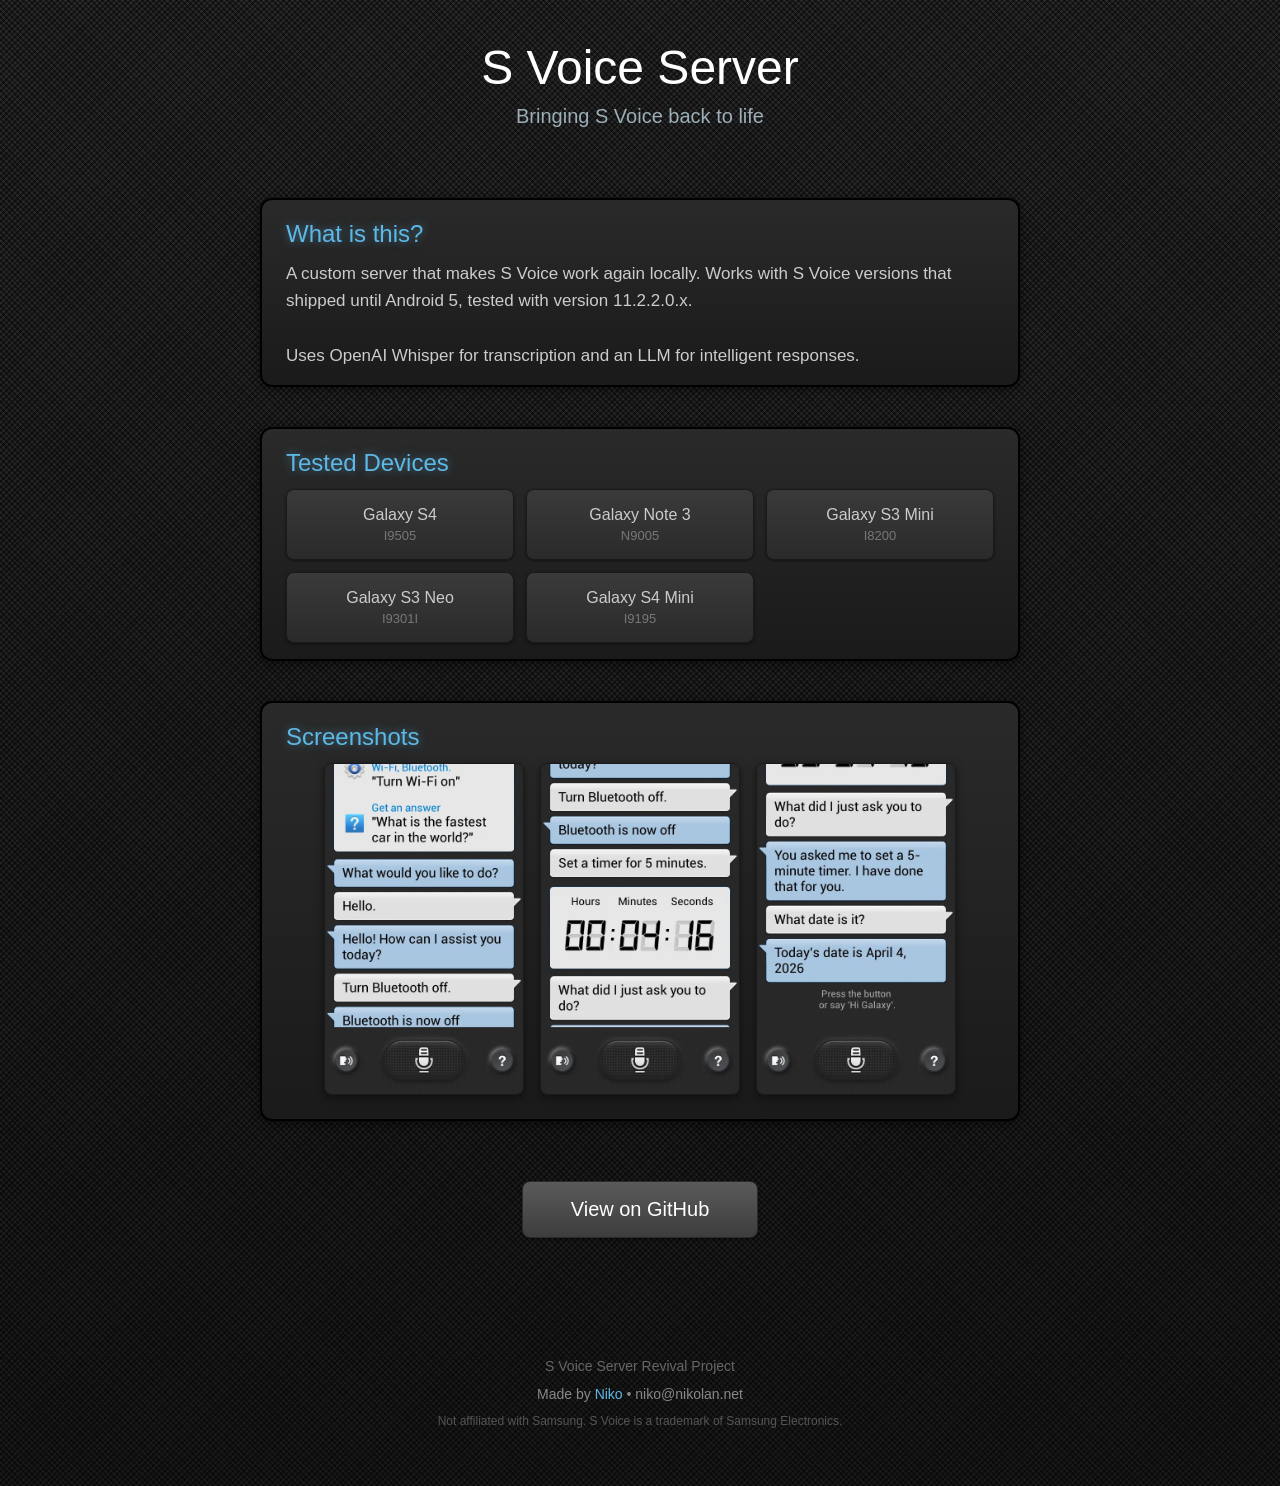
<file: docs/index.html>
<!DOCTYPE html>
<html lang="en">
<head>
    <meta charset="UTF-8">
    <meta name="viewport" content="width=device-width, initial-scale=1.0">
    <title>S Voice Server - Revival Project</title>
    <meta name="description" content="Bring S Voice back to life with local AI. Works with Galaxy S3, S4, Note 3 and more.">
    <link rel="stylesheet" href="styles.css">
    
    <meta property="og:title" content="S Voice Revival Project">
    <meta property="og:description" content="Bring S Voice back to life with local AI. Works with Galaxy S3, S4, Note 3 and more.">
    <meta property="og:url" content="https://svoice.nikolan.net/">
    <meta property="og:type" content="website">
    <meta name="theme-color" content="#1E90FF">
</head>
<body>
    <div class="container">
        <header>
            <h1>S Voice Server</h1>
            <p class="tagline">Bringing S Voice back to life</p>
        </header>

        <main>
            <section class="content-card">
                <h2>What is this?</h2>
                <p>A custom server that makes S Voice work again locally. Works with S Voice versions that shipped until Android 5, tested with version 11.2.2.0.x.<br><br>Uses OpenAI Whisper for transcription and an LLM for intelligent responses.</p>
            </section>

            <section class="content-card">
                <h2>Tested Devices</h2>
                <div class="device-grid">
                    <div class="device-item">Galaxy S4 <span class="model-number">I9505</span></div>
                    <div class="device-item">Galaxy Note 3 <span class="model-number">N9005</span></div>
                    <div class="device-item">Galaxy S3 Mini <span class="model-number">I8200</span></div>
                    <div class="device-item">Galaxy S3 Neo <span class="model-number">I9301I</span></div>
                    <div class="device-item">Galaxy S4 Mini <span class="model-number">I9195</span></div>
                </div>
            </section>

            <section class="content-card">
                <h2>Screenshots</h2>
                <div class="screenshots">
                    <img src="scr1.webp" alt="S Voice Screenshot 1" class="screenshot">
                    <img src="scr2.webp" alt="S Voice Screenshot 2" class="screenshot">
                    <img src="scr3.webp" alt="S Voice Screenshot 3" class="screenshot">
                </div>
            </section>

            <div class="cta-section">
                <a href="https://github.com/nikolan123/svoice" class="svoice-btn btn-large" target="_blank">View on GitHub</a>
            </div>
        </main>

        <footer>
            <p>S Voice Server Revival Project</p>
            <p class="footer-links">
                Made by <a href="https://nikolan.net" target="_blank">Niko</a> • niko@nikolan.net
            </p>
            <p class="footer-note">Not affiliated with Samsung. S Voice is a trademark of Samsung Electronics.</p>
        </footer>
    </div>
</body>
</html>
</file>
<file: docs/styles.css>
* {
    margin: 0;
    padding: 0;
    box-sizing: border-box;
}

body {
    font-family: 'Roboto', -apple-system, BlinkMacSystemFont, 'Segoe UI', sans-serif;
    background-color: #1a1a1a;
    background-image: 
        repeating-linear-gradient(
            45deg,
            transparent,
            transparent 2px,
            rgba(0, 0, 0, 0.4) 2px,
            rgba(0, 0, 0, 0.4) 4px
        ),
        repeating-linear-gradient(
            -45deg,
            transparent,
            transparent 2px,
            rgba(0, 0, 0, 0.4) 2px,
            rgba(0, 0, 0, 0.4) 4px
        ),
        linear-gradient(
            180deg,
            #2a2a2a 0%,
            #1a1a1a 100%
        );
    color: #ffffff;
    min-height: 100vh;
    padding: 20px;
}

.container {
    max-width: 800px;
    margin: 0 auto;
    padding: 0 20px;
}

header {
    text-align: center;
    margin-bottom: 40px;
    padding: 20px 0;
}

header h1 {
    font-size: 48px;
    font-weight: 300;
    color: #ffffff;
    margin-bottom: 10px;
}

.tagline {
    font-size: 20px;
    color: #9cafb8;
    font-weight: 300;
}

main {
    display: flex;
    flex-direction: column;
    gap: 20px;
}

/* Content Cards */
.content-card {
    background: linear-gradient(180deg, #2a2a2a 0%, #1a1a1a 100%);
    border-radius: 12px;
    padding: 0;
    margin: 10px 0;
    overflow: hidden;
    border: 2px solid #000000;
    box-shadow: 0 2px 8px rgba(0, 0, 0, 0.5);
}

.content-card h2 {
    font-size: 24px;
    font-weight: 400;
    color: #5eb8e5;
    margin-bottom: 0;
    padding: 20px 24px 12px 24px;
    background: transparent;
    text-shadow: 0 0 8px rgba(94, 184, 229, 0.5);
}

.content-card > p,
.content-card > .device-grid {
    padding: 0 24px 16px 24px;
}

.content-card p {
    font-size: 17px;
    line-height: 1.6;
    color: #cccccc;
    margin-bottom: 8px;
}

.content-card p:last-child {
    margin-bottom: 0;
}

.highlight {
    color: #5eb8e5;
    font-weight: 400;
}

/* Device Grid */
.device-grid {
    display: grid;
    grid-template-columns: repeat(auto-fit, minmax(200px, 1fr));
    gap: 12px;
    margin-top: 0;
}

.device-item {
    background: linear-gradient(180deg, #3a3a3a 0%, #2a2a2a 100%);
    padding: 16px;
    border-radius: 8px;
    text-align: center;
    font-size: 16px;
    color: #cccccc;
    border: 1px solid #1a1a1a;
    box-shadow: 0 1px 3px rgba(0, 0, 0, 0.5);
}

.model-number {
    display: block;
    font-size: 13px;
    color: #777777;
    margin-top: 4px;
}

/* Screenshots */
.screenshots {
    display: flex;
    gap: 16px;
    justify-content: center;
    flex-wrap: wrap;
    padding-bottom: 24px;
}

.screenshot {
    width: 200px;
    height: auto;
    border-radius: 8px;
    border: 1px solid #1a1a1a;
    box-shadow: 0 2px 8px rgba(0, 0, 0, 0.5);
    display: block;
}

/* CTA Section */
.cta-section {
    display: flex;
    gap: 16px;
    justify-content: center;
    margin: 30px 0;
    flex-wrap: wrap;
}

/* Buttons */
.svoice-btn {
    background: linear-gradient(180deg, #5a5a5a 0%, #3d3d3d 100%);
    border: 1px solid #2a2a2a;
    border-radius: 8px;
    padding: 14px 32px;
    font-size: 18px;
    color: #ffffff;
    cursor: pointer;
    font-weight: 400;
    text-decoration: none;
    display: inline-block;
    box-shadow: 0 1px 3px rgba(0, 0, 0, 0.5);
}

.svoice-btn:hover {
    background: linear-gradient(180deg, #6a6a6a 0%, #4d4d4d 100%);
}

.svoice-btn:active {
    background: linear-gradient(180deg, #3d3d3d 0%, #2a2a2a 100%);
    box-shadow: inset 0 1px 3px rgba(0, 0, 0, 0.5);
}

.btn-large {
    font-size: 20px;
    padding: 16px 48px;
}

/* Footer */
footer {
    text-align: center;
    margin-top: 60px;
    padding: 30px 20px;
    color: #666666;
    font-size: 14px;
}

footer p {
    margin-bottom: 8px;
}

.footer-links {
    margin: 12px 0;
    color: #888888;
}

.footer-links a {
    color: #5eb8e5;
    text-decoration: none;
}

.footer-links a:hover {
    text-decoration: underline;
}

.footer-note {
    font-size: 12px;
    color: #555555;
    margin-top: 12px;
}

@media (max-width: 768px) {
    .container {
        padding: 0 15px;
    }
    
    header h1 {
        font-size: 36px;
    }
    
    .tagline {
        font-size: 18px;
    }
    
    .content-card {
        padding: 0;
    }
    
    .content-card h2 {
        font-size: 20px;
        padding: 16px 20px 12px 20px;
    }
    
    .content-card > p,
    .content-card > .device-grid {
        padding: 0 20px 16px 20px;
    }
    
    .device-grid {
        grid-template-columns: 1fr;
    }
    
    .cta-section {
        flex-direction: column;
    }
    
    .svoice-btn {
        width: 100%;
        text-align: center;
    }
}
</file>
